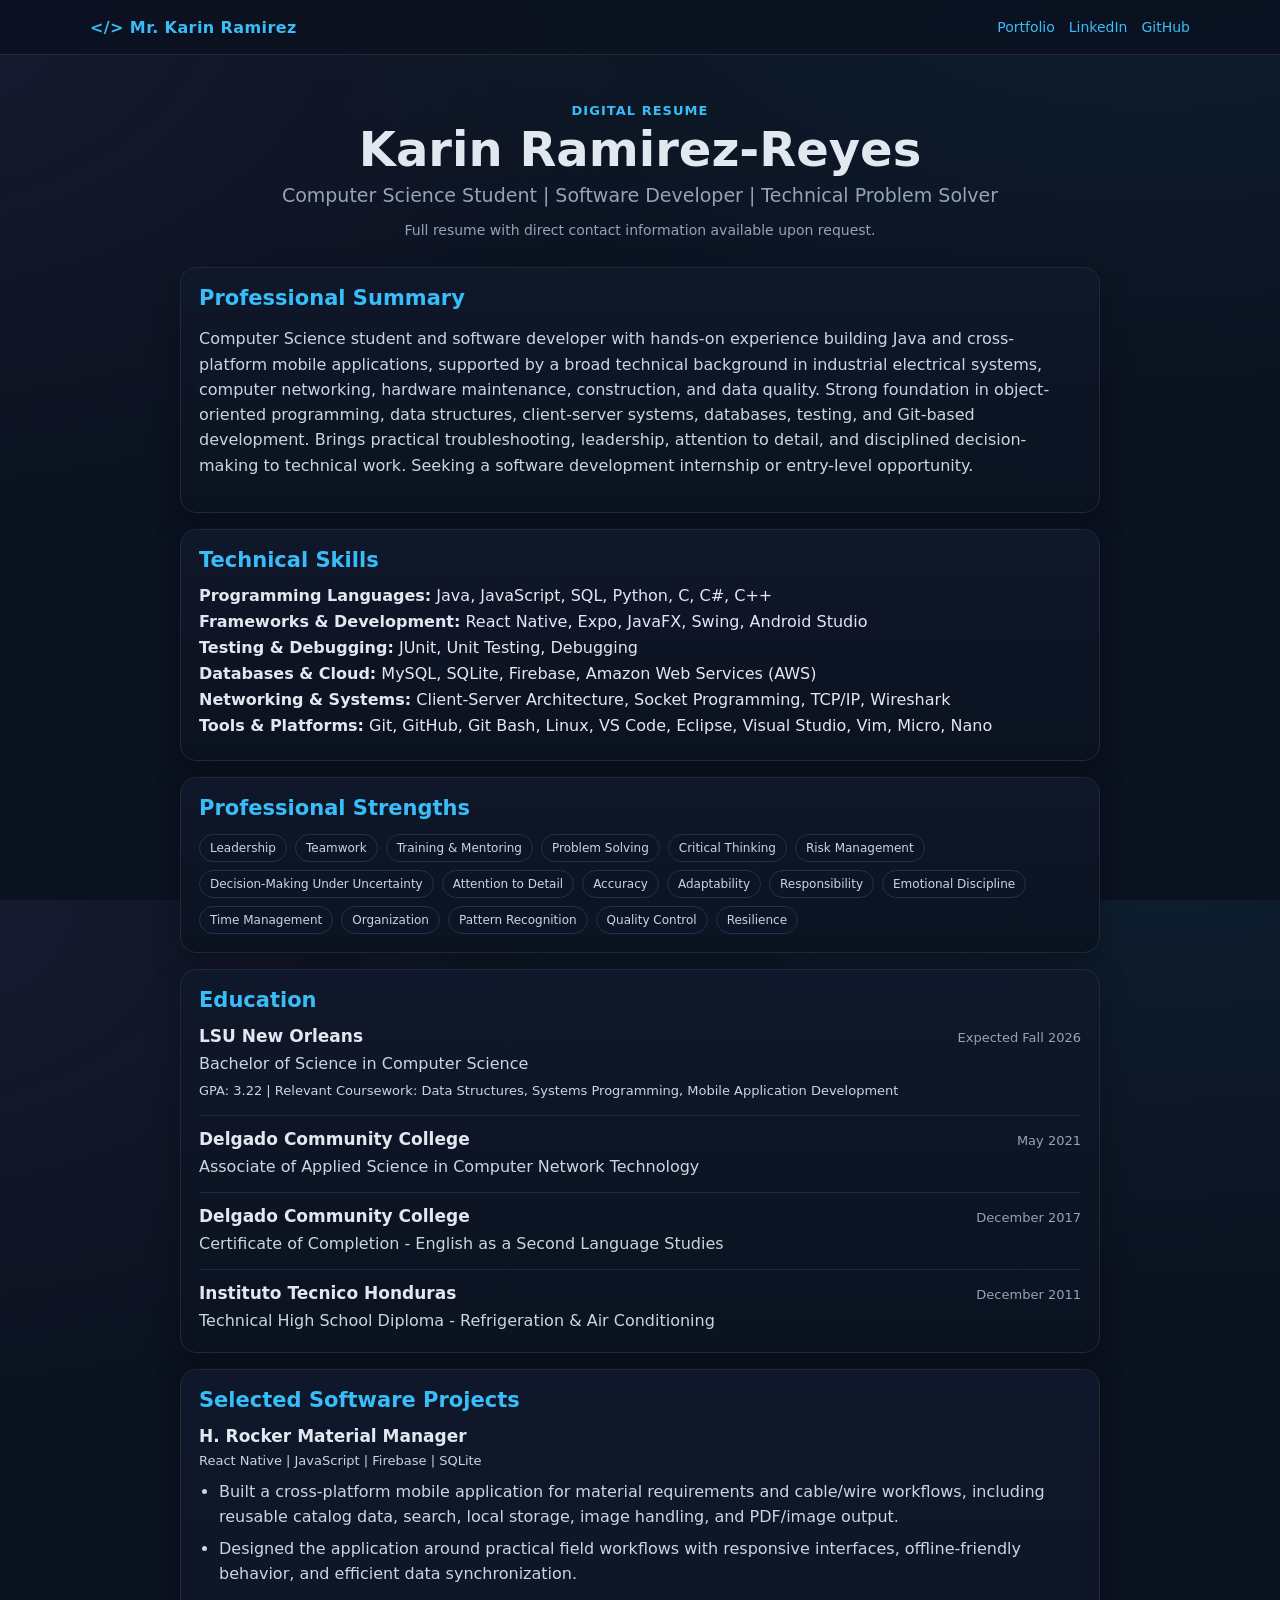
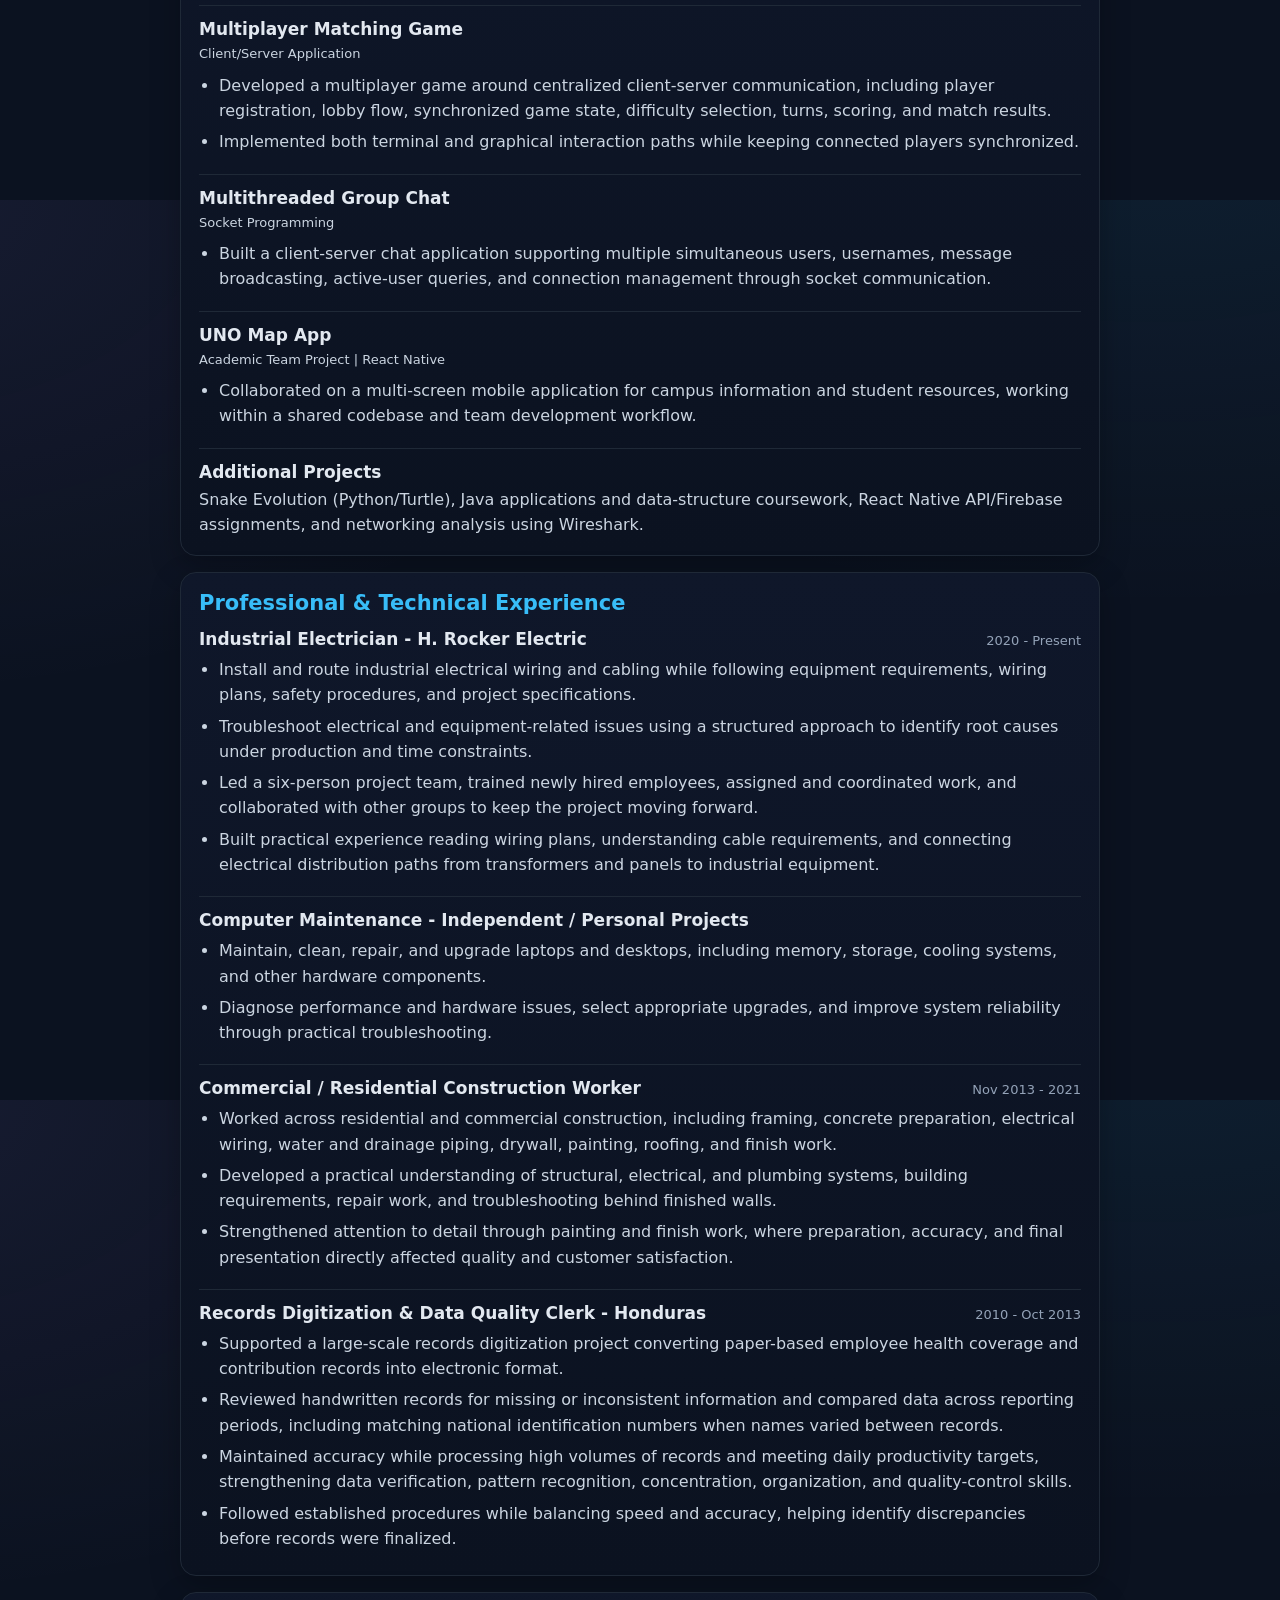
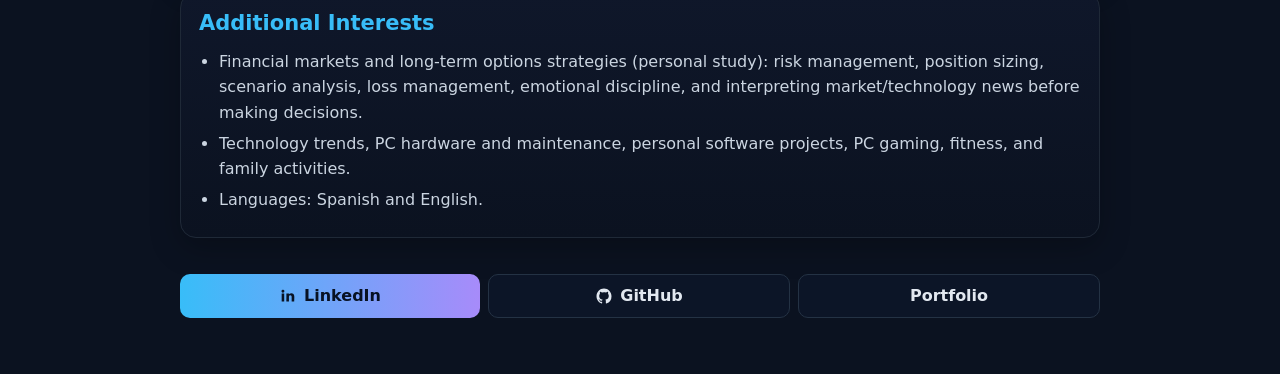
<file: resume.html>
<!DOCTYPE html>
<html lang="en">
<head>
  <meta charset="utf-8" />
  <meta name="viewport" content="width=device-width, initial-scale=1" />

  <!-- Resume page metadata. Keep this title concise because it appears in browser tabs and search results. -->
  <title>Resume | Mr. Karin Ramirez</title>
  <meta
    name="description"
    content="Digital professional profile of Karin Ramirez-Reyes, Computer Science student and software developer."
  />

  <!-- The resume page reuses the main portfolio stylesheet so both pages remain visually consistent. -->
  <link rel="stylesheet" href="style.css" />
</head>

<body class="resume-page">
  <!--
    PUBLIC RESUME HEADER
    The header exposes only professional/public destinations. Private phone, email,
    and address remain omitted from the public site.
  -->
  <header class="resume-site-header">
    <div class="container resume-nav">
      <a class="logo" href="index.html">&lt;/&gt; Mr. Karin Ramirez</a>

      <!--
        PUBLIC RESUME LINKS
        Keep these small and inline on the right side of the header on every screen size.
        The resume page intentionally does not use a hamburger menu.
      -->
      <nav class="resume-nav-links resume-nav-inline" aria-label="Resume navigation">
        <a href="index.html">Portfolio</a>
        <a href="https://www.linkedin.com/in/karin-ramirez-reyes" target="_blank" rel="noopener">LinkedIn</a>
        <a href="https://github.com/karinramirez93" target="_blank" rel="noopener">GitHub</a>
      </nav>
    </div>
  </header>

  <main class="container resume-shell">
    <!--
      RESUME INTRO
      The digital version is formatted as responsive web content instead of exposing a downloadable
      private resume. Direct contact details remain available only when shared privately.
    -->
    <section class="resume-intro">
      <p class="resume-kicker">Digital Resume</p>
      <h1>Karin Ramirez-Reyes</h1>
      <p class="resume-role">Computer Science Student | Software Developer | Technical Problem Solver</p>

      <!--
        PUBLIC CONTACT POLICY
        Phone number, street/local address, and direct email are intentionally omitted from the public site.
        A full resume with direct contact details can be shared privately with employers when appropriate.
      -->
      <p class="resume-privacy-note">
        Full resume with direct contact information available upon request.
      </p>

    </section>

    <!--
      PROFESSIONAL SUMMARY
      Keep this section short. The portfolio provides deeper project and experience details.
    -->
    <section class="resume-section card">
      <h2>Professional Summary</h2>
      <p>
        Computer Science student and software developer with hands-on experience building Java and
        cross-platform mobile applications, supported by a broad technical background in industrial
        electrical systems, computer networking, hardware maintenance, construction, and data quality.
        Strong foundation in object-oriented programming, data structures, client-server systems,
        databases, testing, and Git-based development. Brings practical troubleshooting, leadership,
        attention to detail, and disciplined decision-making to technical work. Seeking a software
        development internship or entry-level opportunity.
      </p>
    </section>

    <!--
      TECHNICAL SKILLS
      Each skill group is separated so recruiters can scan the page quickly on desktop or mobile.
    -->
    <section class="resume-section card">
      <h2>Technical Skills</h2>
      <div class="resume-skill-list">
        <p><strong>Programming Languages:</strong> Java, JavaScript, SQL, Python, C, C#, C++</p>
        <p><strong>Frameworks &amp; Development:</strong> React Native, Expo, JavaFX, Swing, Android Studio</p>
        <p><strong>Testing &amp; Debugging:</strong> JUnit, Unit Testing, Debugging</p>
        <p><strong>Databases &amp; Cloud:</strong> MySQL, SQLite, Firebase, Amazon Web Services (AWS)</p>
        <p><strong>Networking &amp; Systems:</strong> Client-Server Architecture, Socket Programming, TCP/IP, Wireshark</p>
        <p><strong>Tools &amp; Platforms:</strong> Git, GitHub, Git Bash, Linux, VS Code, Eclipse, Visual Studio, Vim, Micro, Nano</p>
      </div>
    </section>

    <!--
      PROFESSIONAL STRENGTHS
      These are intentionally presented as concise tags instead of a long paragraph.
    -->
    <section class="resume-section card">
      <h2>Professional Strengths</h2>
      <div class="stack">
        <span class="chip">Leadership</span>
        <span class="chip">Teamwork</span>
        <span class="chip">Training &amp; Mentoring</span>
        <span class="chip">Problem Solving</span>
        <span class="chip">Critical Thinking</span>
        <span class="chip">Risk Management</span>
        <span class="chip">Decision-Making Under Uncertainty</span>
        <span class="chip">Attention to Detail</span>
        <span class="chip">Accuracy</span>
        <span class="chip">Adaptability</span>
        <span class="chip">Responsibility</span>
        <span class="chip">Emotional Discipline</span>
        <span class="chip">Time Management</span>
        <span class="chip">Organization</span>
        <span class="chip">Pattern Recognition</span>
        <span class="chip">Quality Control</span>
        <span class="chip">Resilience</span>
      </div>
    </section>

    <!-- EDUCATION -->
    <section class="resume-section card">
      <h2>Education</h2>

      <article class="resume-entry">
        <div class="resume-entry-heading">
          <h3>LSU New Orleans</h3>
          <span>Expected Fall 2026</span>
        </div>
        <p>Bachelor of Science in Computer Science</p>
        <p class="resume-meta">GPA: 3.22 | Relevant Coursework: Data Structures, Systems Programming, Mobile Application Development</p>
      </article>

      <article class="resume-entry">
        <div class="resume-entry-heading">
          <h3>Delgado Community College</h3>
          <span>May 2021</span>
        </div>
        <p>Associate of Applied Science in Computer Network Technology</p>
      </article>

      <article class="resume-entry">
        <div class="resume-entry-heading">
          <h3>Delgado Community College</h3>
          <span>December 2017</span>
        </div>
        <p>Certificate of Completion - English as a Second Language Studies</p>
      </article>

      <article class="resume-entry">
        <div class="resume-entry-heading">
          <h3>Instituto Tecnico Honduras</h3>
          <span>December 2011</span>
        </div>
        <p>Technical High School Diploma - Refrigeration &amp; Air Conditioning</p>
      </article>
    </section>

    <!--
      SELECTED SOFTWARE PROJECTS
      Only representative projects are shown here. The main portfolio remains the richer project showcase.
    -->
    <section class="resume-section card">
      <h2>Selected Software Projects</h2>

      <article class="resume-entry">
        <h3>H. Rocker Material Manager</h3>
        <p class="resume-meta">React Native | JavaScript | Firebase | SQLite</p>
        <ul>
          <li>Built a cross-platform mobile application for material requirements and cable/wire workflows, including reusable catalog data, search, local storage, image handling, and PDF/image output.</li>
          <li>Designed the application around practical field workflows with responsive interfaces, offline-friendly behavior, and efficient data synchronization.</li>
        </ul>
      </article>

      <article class="resume-entry">
        <h3>Multiplayer Matching Game</h3>
        <p class="resume-meta">Client/Server Application</p>
        <ul>
          <li>Developed a multiplayer game around centralized client-server communication, including player registration, lobby flow, synchronized game state, difficulty selection, turns, scoring, and match results.</li>
          <li>Implemented both terminal and graphical interaction paths while keeping connected players synchronized.</li>
        </ul>
      </article>

      <article class="resume-entry">
        <h3>Multithreaded Group Chat</h3>
        <p class="resume-meta">Socket Programming</p>
        <ul>
          <li>Built a client-server chat application supporting multiple simultaneous users, usernames, message broadcasting, active-user queries, and connection management through socket communication.</li>
        </ul>
      </article>

      <article class="resume-entry">
        <h3>UNO Map App</h3>
        <p class="resume-meta">Academic Team Project | React Native</p>
        <ul>
          <li>Collaborated on a multi-screen mobile application for campus information and student resources, working within a shared codebase and team development workflow.</li>
        </ul>
      </article>

      <article class="resume-entry">
        <h3>Additional Projects</h3>
        <p>Snake Evolution (Python/Turtle), Java applications and data-structure coursework, React Native API/Firebase assignments, and networking analysis using Wireshark.</p>
      </article>
    </section>

    <!--
      PROFESSIONAL & TECHNICAL EXPERIENCE
      Entries are ordered from most recent to oldest to match standard resume conventions.
    -->
    <section class="resume-section card">
      <h2>Professional &amp; Technical Experience</h2>

      <article class="resume-entry">
        <div class="resume-entry-heading">
          <h3>Industrial Electrician - H. Rocker Electric</h3>
          <span>2020 - Present</span>
        </div>
        <ul>
          <li>Install and route industrial electrical wiring and cabling while following equipment requirements, wiring plans, safety procedures, and project specifications.</li>
          <li>Troubleshoot electrical and equipment-related issues using a structured approach to identify root causes under production and time constraints.</li>
          <li>Led a six-person project team, trained newly hired employees, assigned and coordinated work, and collaborated with other groups to keep the project moving forward.</li>
          <li>Built practical experience reading wiring plans, understanding cable requirements, and connecting electrical distribution paths from transformers and panels to industrial equipment.</li>
        </ul>
      </article>

      <article class="resume-entry">
        <h3>Computer Maintenance - Independent / Personal Projects</h3>
        <ul>
          <li>Maintain, clean, repair, and upgrade laptops and desktops, including memory, storage, cooling systems, and other hardware components.</li>
          <li>Diagnose performance and hardware issues, select appropriate upgrades, and improve system reliability through practical troubleshooting.</li>
        </ul>
      </article>

      <article class="resume-entry">
        <div class="resume-entry-heading">
          <h3>Commercial / Residential Construction Worker</h3>
          <span>Nov 2013 - 2021</span>
        </div>
        <ul>
          <li>Worked across residential and commercial construction, including framing, concrete preparation, electrical wiring, water and drainage piping, drywall, painting, roofing, and finish work.</li>
          <li>Developed a practical understanding of structural, electrical, and plumbing systems, building requirements, repair work, and troubleshooting behind finished walls.</li>
          <li>Strengthened attention to detail through painting and finish work, where preparation, accuracy, and final presentation directly affected quality and customer satisfaction.</li>
        </ul>
      </article>

      <article class="resume-entry">
        <div class="resume-entry-heading">
          <h3>Records Digitization &amp; Data Quality Clerk - Honduras</h3>
          <span>2010 - Oct 2013</span>
        </div>
        <ul>
          <li>Supported a large-scale records digitization project converting paper-based employee health coverage and contribution records into electronic format.</li>
          <li>Reviewed handwritten records for missing or inconsistent information and compared data across reporting periods, including matching national identification numbers when names varied between records.</li>
          <li>Maintained accuracy while processing high volumes of records and meeting daily productivity targets, strengthening data verification, pattern recognition, concentration, organization, and quality-control skills.</li>
          <li>Followed established procedures while balancing speed and accuracy, helping identify discrepancies before records were finalized.</li>
        </ul>
      </article>
    </section>

    <!--
      ADDITIONAL INTERESTS
      The resume keeps these intentionally brief; LinkedIn can provide the longer personal/professional story later.
    -->
    <section class="resume-section card">
      <h2>Additional Interests</h2>
      <ul>
        <li>Financial markets and long-term options strategies (personal study): risk management, position sizing, scenario analysis, loss management, emotional discipline, and interpreting market/technology news before making decisions.</li>
        <li>Technology trends, PC hardware and maintenance, personal software projects, PC gaming, fitness, and family activities.</li>
        <li>Languages: Spanish and English.</li>
      </ul>
    </section>

    <!--
      FINAL RESUME ACTIONS
      Public contact/navigation links are intentionally grouped at the end instead of occupying
      a permanent header. This keeps the resume itself focused and avoids exposing private details.
    -->
    <section class="resume-bottom-actions resume-final-actions" aria-label="Professional contact options">
      <a
        class="btn resume-action-link"
        href="https://www.linkedin.com/in/karin-ramirez-reyes"
        target="_blank"
        rel="noopener"
        aria-label="Contact Karin Ramirez on LinkedIn"
      >
        <svg
          class="resume-action-icon"
          width="18"
          height="18"
          viewBox="0 0 24 24"
          aria-hidden="true"
          focusable="false"
          style="width:18px;height:18px;max-width:18px;max-height:18px;display:block;flex:0 0 18px;"
        >
          <path d="M6.94 8.5H3.56V19.3h3.38V8.5ZM5.25 3.7a1.96 1.96 0 1 0 0 3.92 1.96 1.96 0 0 0 0-3.92ZM20.44 13.11c0-3.25-1.73-4.76-4.04-4.76-1.86 0-2.69 1.02-3.16 1.74V8.5H9.86c.04 1.05 0 10.8 0 10.8h3.38v-6.03c0-.32.02-.65.12-.88.25-.65.82-1.32 1.77-1.32 1.25 0 1.75.95 1.75 2.35v5.88h3.38l.18-6.19Z"/>
        </svg>
        <span>LinkedIn</span>
      </a>

      <a
        class="btn btn-secondary resume-action-link"
        href="https://github.com/karinramirez93"
        target="_blank"
        rel="noopener"
        aria-label="View Karin Ramirez on GitHub"
      >
        <svg
          class="resume-action-icon"
          width="18"
          height="18"
          viewBox="0 0 24 24"
          aria-hidden="true"
          focusable="false"
          style="width:18px;height:18px;max-width:18px;max-height:18px;display:block;flex:0 0 18px;"
        >
          <path d="M12 2C6.48 2 2 6.58 2 12.23c0 4.52 2.87 8.35 6.84 9.7.5.1.68-.22.68-.49 0-.24-.01-.89-.02-1.75-2.78.62-3.37-1.37-3.37-1.37-.45-1.18-1.11-1.5-1.11-1.5-.91-.64.07-.63.07-.63 1 .08 1.53 1.06 1.53 1.06.9 1.57 2.34 1.12 2.91.86.09-.66.35-1.12.64-1.38-2.22-.26-4.56-1.14-4.56-5.06 0-1.12.39-2.03 1.03-2.75-.1-.26-.45-1.3.1-2.71 0 0 .84-.28 2.75 1.05A9.35 9.35 0 0 1 12 6.92c.85 0 1.7.12 2.5.35 1.91-1.33 2.75-1.05 2.75-1.05.55 1.41.2 2.45.1 2.71.64.72 1.03 1.63 1.03 2.75 0 3.93-2.35 4.8-4.58 5.05.36.32.68.95.68 1.92 0 1.39-.01 2.5-.01 2.84 0 .27.18.59.69.49A10.26 10.26 0 0 0 22 12.23C22 6.58 17.52 2 12 2Z"/>
        </svg>
        <span>GitHub</span>
      </a>

      <a class="btn btn-secondary resume-action-link" href="index.html">
        <span>Portfolio</span>
      </a>
    </section>
  </main>
</body>
</html>
</file>
<file: style.css>
:root {
  --bg: #0b1220;
  --panel: #0f172a;
  --text: #e2e8f0;
  --muted: #94a3b8;
  --accent: #38bdf8;
  --accent-2: #a78bfa;
  --ring: rgba(56,189,248,0.4);
}
* { box-sizing: border-box; }
html, body { height: 100%; }
body {
  margin: 0;
  font-family: system-ui, -apple-system, Segoe UI, Roboto, Ubuntu, Cantarell, Noto Sans, Arial, "Apple Color Emoji", "Segoe UI Emoji";
  background: radial-gradient(1200px 800px at 80% -10%, rgba(56,189,248,0.08), transparent),
              radial-gradient(1000px 600px at -10% 0%, rgba(167,139,250,0.08), transparent), var(--bg);
  color: var(--text);
}
a { color: var(--accent); text-decoration: none; }
a:hover { text-decoration: underline; }
.container { width: min(1100px, 92%); margin: 0 auto; }
header { position: sticky; top: 0; z-index: 50; backdrop-filter: blur(8px); background: #0b1220cc; border-bottom: 1px solid #1f2937; }
.nav { position: relative; display:flex; align-items:center; justify-content:space-between; gap: 18px; padding: 14px 0; }
.nav a.logo { font-weight: 800; letter-spacing: 0.4px; white-space: nowrap; }
.nav .links { display:flex; align-items:center; gap: 16px; }

/* Hamburger toggle stays hidden on desktop and becomes available on smaller screens. */
.nav-toggle {
  display: none;
  width: 44px;
  height: 44px;
  padding: 10px;
  border: 1px solid #243244;
  border-radius: 10px;
  background: #0c1527;
  cursor: pointer;
  flex-direction: column;
  justify-content: center;
  gap: 5px;
}
.nav-toggle span {
  display: block;
  width: 100%;
  height: 2px;
  border-radius: 999px;
  background: var(--text);
  transition: transform .2s ease, opacity .2s ease;
}
.nav-toggle:focus-visible {
  outline: none;
  box-shadow: 0 0 0 4px var(--ring);
}
/* Transform the three bars into a close icon while the mobile menu is open. */
.nav-toggle.is-open span:nth-child(1) { transform: translateY(7px) rotate(45deg); }
.nav-toggle.is-open span:nth-child(2) { opacity: 0; }
.nav-toggle.is-open span:nth-child(3) { transform: translateY(-7px) rotate(-45deg); }
.btn { display:inline-block; padding: 10px 14px; border-radius: 10px; background: linear-gradient(90deg, var(--accent), var(--accent-2)); color: #081224; font-weight: 700; border: none; }
.btn:hover { filter: brightness(1.05); }
.hero { display:grid; grid-template-columns: 1.2fr 0.8fr; gap: 28px; align-items:center; padding: 56px 0; }
.hero h1 { font-size: clamp(28px, 6vw, 48px); line-height: 1.05; margin: 0 0 12px; }
.hero p { color: var(--muted); margin: 0 0 22px; }
.card { background: linear-gradient(180deg, #0f172a, #0b1220); border: 1px solid #1f2937; border-radius: 16px; padding: 18px; box-shadow: 0 10px 30px rgba(0,0,0,0.25); }
.grid { display:grid; grid-template-columns: repeat(3, 1fr); gap: 18px; }
.project { display:flex; flex-direction:column; gap:10px; }
.project img { width:100%; aspect-ratio: 16/9; object-fit: cover; border-radius: 12px; border: 1px solid #1f2937; }
.project h3 { margin: 0; font-size: 18px; }
.project p { margin: 0; color: var(--muted); font-size: 14px; }
.stack { display:flex; gap:8px; flex-wrap: wrap; margin-top: 10px; }
.chip { padding: 6px 10px; border-radius: 999px; border:1px solid #243244; color:#cbd5e1; font-size: 12px; background:#0c1527; }
section { padding: 40px 0; }
h2 { margin: 0 0 12px; font-size: 24px; }
.about { display:grid; grid-template-columns: 1fr 1fr; gap: 18px; align-items: start; }
.footer { border-top: 1px solid #1f2937; color: #9ca3af; padding: 24px 0 60px; font-size: 14px; }
.kbd { font-family: ui-monospace, SFMono-Regular, Menlo, Monaco, Consolas, "Liberation Mono", "Courier New", monospace; background:#0c1527; border:1px solid #243244; padding:2px 6px; border-radius:6px; }
.note { color: var(--muted); font-size: 14px; }
@media (max-width: 900px) {
  .hero { grid-template-columns: 1fr; text-align: center; }
  .about { grid-template-columns: 1fr; }
  .grid { grid-template-columns: 1fr; }

  /* Keep the logo and hamburger visible while turning the links into a dropdown panel. */
  .nav-toggle {
    display: inline-flex;
    flex: 0 0 auto;
  }

  .nav .links {
    position: absolute;
    top: calc(100% + 1px);
    left: 0;
    right: 0;
    z-index: 60;
    display: flex;
    flex-direction: column;
    align-items: stretch;
    gap: 4px;
    padding: 10px;
    border: 1px solid #243244;
    border-radius: 0 0 14px 14px;
    background: rgba(11,18,32,.98);
    box-shadow: 0 18px 35px rgba(0,0,0,.35);
    opacity: 0;
    visibility: hidden;
    pointer-events: none;
    transform: translateY(-8px);
    transition: opacity .18s ease, transform .18s ease, visibility .18s ease;
  }

  .nav .links.is-open {
    opacity: 1;
    visibility: visible;
    pointer-events: auto;
    transform: translateY(0);
  }

  .nav .links a {
    min-height: 44px;
    display: flex;
    align-items: center;
    padding: 10px 12px;
    border-radius: 9px;
  }

  .nav .links a:not(.btn):hover,
  .nav .links a:not(.btn):focus-visible {
    background: #0f1b30;
    text-decoration: none;
  }

  .nav .links .btn {
    justify-content: center;
    margin-top: 2px;
  }
}
input, textarea {
  padding:12px;
  border-radius:10px;
  border:1px solid #243244;
  background:#0c1527;
  color:#e2e8f0;
  outline:none;
}
input:focus, textarea:focus {
  box-shadow:0 0 0 4px var(--ring);
}



/* Experience projects are grouped independently so future work can use the same gallery pattern. */
.experience-projects { margin-top: 18px; }
.experience-projects h4 { margin: 0 0 10px; font-size: 15px; }
.experience-project-button {
  width: 100%; padding: 14px; text-align: left; cursor: pointer;
  border: 1px solid #243244; border-radius: 12px; background: #0c1527; color: var(--text);
}
.experience-project-button:hover { border-color: var(--accent); }
.experience-project-button span { display: block; font-weight: 700; }
.experience-project-button small { display: block; margin-top: 5px; color: var(--muted); }

.modal-open { overflow: hidden; }
.gallery-modal, .lightbox { display: none; position: fixed; inset: 0; z-index: 100; padding: 24px; }
.gallery-modal.is-open, .lightbox.is-open { display: grid; place-items: center; }
.gallery-modal-backdrop { position: absolute; inset: 0; background: rgba(2, 6, 23, 0.88); backdrop-filter: blur(5px); }
.gallery-dialog {
  position: relative; z-index: 1; width: min(920px, 96vw); max-height: 92vh; overflow-y: auto;
  background: var(--panel); border: 1px solid #243244; border-radius: 18px; padding: 24px;
  box-shadow: 0 24px 80px rgba(0,0,0,.55);
}
.gallery-heading { padding-right: 42px; }
.gallery-heading h2 { margin-bottom: 8px; }
.gallery-heading > p:last-child { color: var(--muted); margin-top: 0; }
.gallery-eyebrow { margin: 0 0 7px; color: var(--accent); font-size: 13px; font-weight: 700; text-transform: uppercase; letter-spacing: .06em; }
.gallery-close {
  position: absolute; top: 12px; right: 14px; z-index: 3; width: 40px; height: 40px;
  border: 1px solid #243244; border-radius: 50%; background: #0c1527; color: var(--text);
  font-size: 25px; cursor: pointer;
}
.gallery-page { display: grid; grid-template-columns: repeat(2, minmax(0, 1fr)); gap: 12px; margin-top: 20px; }
.gallery-thumbnail { padding: 0; border: 1px solid #243244; border-radius: 12px; overflow: hidden; background: #0c1527; cursor: zoom-in; }
.gallery-thumbnail img { display: block; width: 100%; aspect-ratio: 4 / 3; object-fit: cover; }
.gallery-controls { display: flex; justify-content: center; align-items: center; gap: 18px; margin-top: 18px; }
.gallery-page-button {
  min-width: 76px; min-height: 40px; padding: 8px 12px; border-radius: 10px;
  border: 1px solid #243244; background: #0c1527; color: var(--text);
  font-size: 14px; cursor: pointer;
}
.gallery-page-button:hover:not(:disabled) { border-color: var(--accent); }
.gallery-page-button:disabled { opacity: .35; cursor: not-allowed; }
#gallery-page-status { min-width: 105px; text-align: center; color: var(--muted); font-size: 14px; }
.gallery-page-top { scroll-margin-top: 12px; outline: none; }
.project-actions { display: flex; gap: 12px; margin-top: 10px; align-items: center; flex-wrap: wrap; }
.text-button {
  padding: 0; border: 0; background: transparent; color: var(--accent);
  font: inherit; cursor: pointer;
}
.text-button:hover { text-decoration: underline; }

.lightbox { z-index: 120; }
.lightbox-dialog {
  position: relative; z-index: 1; display: grid; place-items: center;
  width: min(1200px, 96vw); height: min(850px, 92vh);
}
.lightbox-dialog .gallery-close { background: rgba(12,21,39,.9); }
.lightbox-dialog img { max-width: 100%; max-height: 86vh; object-fit: contain; border-radius: 12px; }
.lightbox-arrow {
  position: absolute; top: 50%; transform: translateY(-50%); z-index: 2;
  width: 48px; height: 48px; border-radius: 50%; border: 1px solid #334155;
  background: rgba(12,21,39,.88); color: var(--text); font-size: 22px; cursor: pointer;
}
.lightbox-prev { left: 12px; }
.lightbox-next { right: 12px; }
.lightbox-status {
  position: absolute; bottom: 10px; padding: 6px 10px; border-radius: 999px;
  background: rgba(12,21,39,.88); color: var(--text); font-size: 13px;
}

@media (max-width: 650px) {
  .gallery-modal, .lightbox { padding: 10px; }
  .gallery-dialog { padding: 18px 14px; }
  /* Two compact thumbnails per row keep four photos visible without oversized mobile images. */
  .gallery-page { grid-template-columns: repeat(2, minmax(0, 1fr)); gap: 8px; }
  .gallery-thumbnail img { aspect-ratio: 1 / 1; }
  .gallery-controls { gap: 7px; flex-wrap: wrap; }
  .gallery-page-button { min-width: 68px; min-height: 42px; padding: 7px 9px; font-size: 13px; }
  #gallery-page-status { order: -1; flex-basis: 100%; margin-bottom: 2px; }
  .lightbox-arrow { width: 42px; height: 42px; }
}


/* ==========================================================================
   DIGITAL RESUME PAGE
   --------------------------------------------------------------------------
   These styles are shared only by resume.html. The digital resume is designed
   to remain readable on desktop, laptop, tablet, and phone screens without
   forcing visitors to zoom into a PDF.
   ========================================================================== */

.resume-page {
  background:
    radial-gradient(900px 500px at 90% -10%, rgba(56,189,248,0.08), transparent),
    radial-gradient(800px 500px at -10% 0%, rgba(167,139,250,0.08), transparent),
    var(--bg);
}

/* The resume header remains visible while scrolling, matching the main site. */
.resume-site-header {
  position: sticky;
  top: 0;
  z-index: 50;
  backdrop-filter: blur(8px);
  background: #0b1220ee;
  border-bottom: 1px solid #1f2937;
}

.resume-nav {
  position: relative;
  display: flex;
  align-items: center;
  justify-content: space-between;
  gap: 18px;
  padding: 14px 0;
}

.resume-nav .logo {
  font-weight: 800;
  letter-spacing: 0.4px;
  white-space: nowrap;
}

.resume-nav-links {
  display: flex;
  align-items: center;
  gap: 16px;
  flex-wrap: wrap;
}

/* Resume hamburger is hidden on desktop and shown on tablets/phones. */
.resume-nav-toggle {
  display: none;
  width: 44px;
  height: 44px;
  padding: 10px;
  border: 1px solid #243244;
  border-radius: 10px;
  background: #0c1527;
  cursor: pointer;
  flex: 0 0 auto;
  flex-direction: column;
  justify-content: center;
  gap: 5px;
}

.resume-nav-toggle span {
  display: block;
  width: 100%;
  height: 2px;
  border-radius: 999px;
  background: var(--text);
  transition: transform .2s ease, opacity .2s ease;
}

.resume-nav-toggle:focus-visible {
  outline: none;
  box-shadow: 0 0 0 4px var(--ring);
}

.resume-nav-toggle.is-open span:nth-child(1) { transform: translateY(7px) rotate(45deg); }
.resume-nav-toggle.is-open span:nth-child(2) { opacity: 0; }
.resume-nav-toggle.is-open span:nth-child(3) { transform: translateY(-7px) rotate(-45deg); }

/* Main content width is intentionally narrower than the portfolio for easier reading. */
.resume-shell {
  width: min(920px, 92%);
  padding-bottom: 48px;
}

.resume-intro {
  text-align: center;
  padding: 48px 0 26px;
}

.resume-kicker {
  margin: 0 0 6px;
  color: var(--accent);
  font-size: 13px;
  font-weight: 800;
  letter-spacing: 0.08em;
  text-transform: uppercase;
}

.resume-intro h1 {
  margin: 0;
  font-size: clamp(30px, 6vw, 48px);
  line-height: 1.05;
}

.resume-role {
  margin: 10px auto 0;
  color: var(--muted);
  font-size: clamp(15px, 2.5vw, 19px);
}

.resume-contact {
  display: flex;
  justify-content: center;
  gap: 8px 16px;
  flex-wrap: wrap;
  margin-top: 14px;
  color: var(--muted);
  font-size: 14px;
}

.resume-actions,
.resume-bottom-actions {
  display: flex;
  justify-content: center;
  gap: 10px;
  flex-wrap: wrap;
  margin-top: 22px;
}

/* Secondary buttons keep the same shape as .btn but use a quieter treatment. */
.btn-secondary {
  background: #0c1527;
  color: var(--text);
  border: 1px solid #243244;
}

.btn-secondary:hover {
  border-color: var(--accent);
  text-decoration: none;
}

/* Each resume section uses the existing card design for visual consistency. */
.resume-section {
  margin-bottom: 16px;
}

.resume-section h2 {
  margin-bottom: 14px;
  color: var(--accent);
  font-size: 21px;
}

.resume-section > p,
.resume-section li,
.resume-entry p {
  color: #cbd5e1;
  line-height: 1.58;
}

.resume-skill-list p {
  margin: 7px 0;
}

.resume-entry {
  padding: 13px 0;
  border-top: 1px solid #1f2937;
}

.resume-entry:first-of-type {
  padding-top: 0;
  border-top: 0;
}

.resume-entry:last-child {
  padding-bottom: 0;
}

.resume-entry h3 {
  margin: 0;
  font-size: 17px;
}

.resume-entry p {
  margin: 5px 0 0;
}

.resume-entry ul,
.resume-section > ul {
  margin: 8px 0 0;
  padding-left: 20px;
}

.resume-entry li,
.resume-section > ul li {
  margin-bottom: 6px;
}

.resume-entry-heading {
  display: flex;
  align-items: baseline;
  justify-content: space-between;
  gap: 14px;
}

.resume-entry-heading span,
.resume-meta {
  color: var(--muted);
  font-size: 13px;
}

.resume-bottom-actions {
  padding: 14px 0 8px;
}

/* --------------------------------------------------------------------------
   RESUME RESPONSIVE RULES
   Tablet and phone layouts prioritize legibility and touch-friendly controls.
   -------------------------------------------------------------------------- */
@media (max-width: 760px) {
  .resume-nav {
    align-items: center;
  }

  .resume-nav-toggle {
    display: inline-flex;
  }

  /* The public links stay available without consuming two rows in the mobile header. */
  .resume-nav-links {
    position: absolute;
    top: calc(100% + 1px);
    left: 0;
    right: 0;
    z-index: 70;
    display: flex;
    flex-direction: column;
    align-items: stretch;
    gap: 4px;
    padding: 10px;
    border: 1px solid #243244;
    border-radius: 0 0 14px 14px;
    background: rgba(11,18,32,.98);
    box-shadow: 0 18px 35px rgba(0,0,0,.35);
    opacity: 0;
    visibility: hidden;
    pointer-events: none;
    transform: translateY(-8px);
    transition: opacity .18s ease, transform .18s ease, visibility .18s ease;
  }

  .resume-nav-links.is-open {
    opacity: 1;
    visibility: visible;
    pointer-events: auto;
    transform: translateY(0);
  }

  .resume-nav-links a {
    min-height: 44px;
    display: flex;
    align-items: center;
    padding: 10px 12px;
    border-radius: 9px;
  }

  .resume-nav-links a:hover,
  .resume-nav-links a:focus-visible {
    background: #0f1b30;
    text-decoration: none;
  }

  .resume-intro {
    padding-top: 34px;
  }

  .resume-entry-heading {
    flex-direction: column;
    align-items: flex-start;
    gap: 4px;
  }

  .resume-actions .btn,
  .resume-bottom-actions .btn {
    min-height: 44px;
    display: inline-flex;
    align-items: center;
    justify-content: center;
  }
}

@media (max-width: 520px) {
  .resume-nav {
    flex-direction: row;
    align-items: center;
  }

  .resume-nav .logo {
    text-align: left;
    max-width: calc(100% - 60px);
    overflow: hidden;
    text-overflow: ellipsis;
  }

  .resume-shell {
    width: min(94%, 920px);
  }

  .resume-section {
    padding: 15px;
  }

  /* Full-width action buttons are easier to tap on narrow phones. */
  .resume-actions,
  .resume-bottom-actions {
    flex-direction: column;
  }

  .resume-actions .btn,
  .resume-bottom-actions .btn {
    width: 100%;
  }
}

/* --------------------------------------------------------------------------
   PRINT / SAVE-AS-PDF RULES
   The digital page can be printed cleanly without navigation or dark panels.
   -------------------------------------------------------------------------- */
@media print {
  body.resume-page {
    background: #fff;
    color: #111;
  }

  .resume-site-header,
  .resume-actions,
  .resume-bottom-actions,
  .resume-kicker {
    display: none !important;
  }

  .resume-shell {
    width: 100%;
    max-width: none;
    padding: 0;
  }

  .resume-intro {
    padding: 0 0 14px;
  }

  .resume-role,
  .resume-contact,
  .resume-entry-heading span,
  .resume-meta {
    color: #444;
  }

  .resume-section {
    background: #fff;
    color: #111;
    border: 0;
    box-shadow: none;
    border-radius: 0;
    padding: 0;
    margin-bottom: 14px;
    break-inside: avoid;
  }

  .resume-section h2 {
    color: #111;
    border-bottom: 1px solid #999;
    padding-bottom: 3px;
  }

  .resume-section > p,
  .resume-section li,
  .resume-entry p {
    color: #111;
  }

  .resume-entry {
    border-color: #ddd;
    break-inside: avoid;
  }

  a {
    color: #111;
    text-decoration: none;
  }

  .chip {
    color: #111;
    background: #fff;
    border-color: #bbb;
  }
}


/* ==========================================================================
   PUBLIC CONTACT & RESUME PRIVACY
   --------------------------------------------------------------------------
   These styles support privacy-safe contact options. Direct personal contact
   information is intentionally not displayed on the public portfolio.
   ========================================================================== */

.contact-actions {
  display: flex;
  gap: 10px;
  flex-wrap: wrap;
  margin-top: 16px;
}

.resume-privacy-note {
  max-width: 680px;
  margin: 14px auto 0;
  color: var(--muted);
  font-size: 14px;
  line-height: 1.5;
}

/* Keep public contact actions easy to tap on narrow screens. */
@media (max-width: 520px) {
  .contact-actions {
    flex-direction: column;
  }

  .contact-actions .btn {
    width: 100%;
    text-align: center;
  }
}


/* ==========================================================================
   COMPACT RESUME FOOTER ACTIONS
   --------------------------------------------------------------------------
   Keep LinkedIn, GitHub, and Portfolio on one line, including on phones.
   Short labels and equal-width buttons make the row easier to scan and tap.
   ========================================================================== */

.resume-final-actions {
  display: flex;
  flex-direction: row;
  flex-wrap: nowrap;
  align-items: stretch;
  gap: 8px;
  width: 100%;
}

.resume-final-actions .resume-action-link {
  flex: 1 1 0;
  min-width: 0;
  min-height: 44px;
  padding: 10px 8px;
  display: inline-flex;
  align-items: center;
  justify-content: center;
  gap: 7px;
  white-space: nowrap;
  text-align: center;
}

.resume-action-icon {
  width: 18px;
  height: 18px;
  flex: 0 0 auto;
  fill: currentColor;
}

/* Override the general mobile rule that stacks resume buttons vertically. */
@media (max-width: 520px) {
  .resume-final-actions {
    flex-direction: row;
    gap: 6px;
  }

  .resume-final-actions .resume-action-link {
    width: auto;
    min-height: 46px;
    padding: 9px 5px;
    font-size: 12.5px;
    border-radius: 9px;
  }

  .resume-action-icon {
    width: 16px !important;
    height: 16px !important;
    max-width: 16px !important;
    max-height: 16px !important;
    flex: 0 0 16px !important;
    overflow: hidden;
  }
}


/* ==========================================================================
   PROFESSIONAL SITE FOOTER
   --------------------------------------------------------------------------
   The footer exposes only public professional destinations and replaces the
   old placeholder repository link. It stays compact on desktop and wraps
   cleanly on tablets and phones.
   ========================================================================== */

.footer-content {
  display: flex;
  align-items: center;
  justify-content: space-between;
  gap: 18px 28px;
}

.footer-copy {
  display: flex;
  flex-direction: column;
  gap: 4px;
}

.footer-copy strong {
  color: var(--text);
  font-weight: 700;
}

.footer-copy span {
  color: var(--muted);
}

.footer-links {
  display: flex;
  align-items: center;
  justify-content: flex-end;
  gap: 10px 16px;
  flex-wrap: wrap;
}

.footer-links a {
  min-height: 40px;
  display: inline-flex;
  align-items: center;
}

@media (max-width: 650px) {
  .footer-content {
    flex-direction: column;
    align-items: center;
    text-align: center;
  }

  .footer-links {
    justify-content: center;
  }
}


/* ==========================================================================
   INLINE RESUME HEADER LINKS
   --------------------------------------------------------------------------
   Unlike the main portfolio navigation, the resume intentionally keeps its
   three short public links visible in a single row on every screen size.
   This rule comes after the older responsive navigation styles so the resume
   never switches to a hamburger menu.
   ========================================================================== */

.resume-nav-inline {
  position: static;
  inset: auto;
  z-index: auto;
  display: flex;
  flex-direction: row;
  align-items: center;
  justify-content: flex-end;
  gap: 14px;
  flex-wrap: nowrap;
  padding: 0;
  border: 0;
  border-radius: 0;
  background: transparent;
  box-shadow: none;
  opacity: 1;
  visibility: visible;
  pointer-events: auto;
  transform: none;
}

.resume-nav-inline a {
  min-height: auto;
  padding: 5px 0;
  border-radius: 0;
  white-space: nowrap;
  font-size: 14px;
}

.resume-nav-inline a:hover,
.resume-nav-inline a:focus-visible {
  background: transparent;
  text-decoration: underline;
}

@media (max-width: 760px) {
  .resume-nav {
    flex-direction: row;
    align-items: center;
    justify-content: space-between;
    gap: 12px;
  }

  .resume-nav-inline {
    position: static;
    display: flex;
    flex-direction: row;
    align-items: center;
    justify-content: flex-end;
    gap: 10px;
    padding: 0;
    border: 0;
    background: transparent;
    box-shadow: none;
    opacity: 1;
    visibility: visible;
    pointer-events: auto;
    transform: none;
  }

  .resume-nav-inline a {
    min-height: auto;
    padding: 4px 0;
    font-size: 12.5px;
  }
}

@media (max-width: 430px) {
  .resume-nav {
    gap: 8px;
  }

  .resume-nav .logo {
    max-width: none;
    overflow: visible;
    text-overflow: clip;
    font-size: 13px;
  }

  .resume-nav-inline {
    gap: 8px;
  }

  .resume-nav-inline a {
    font-size: 11.5px;
  }
}
</file>
